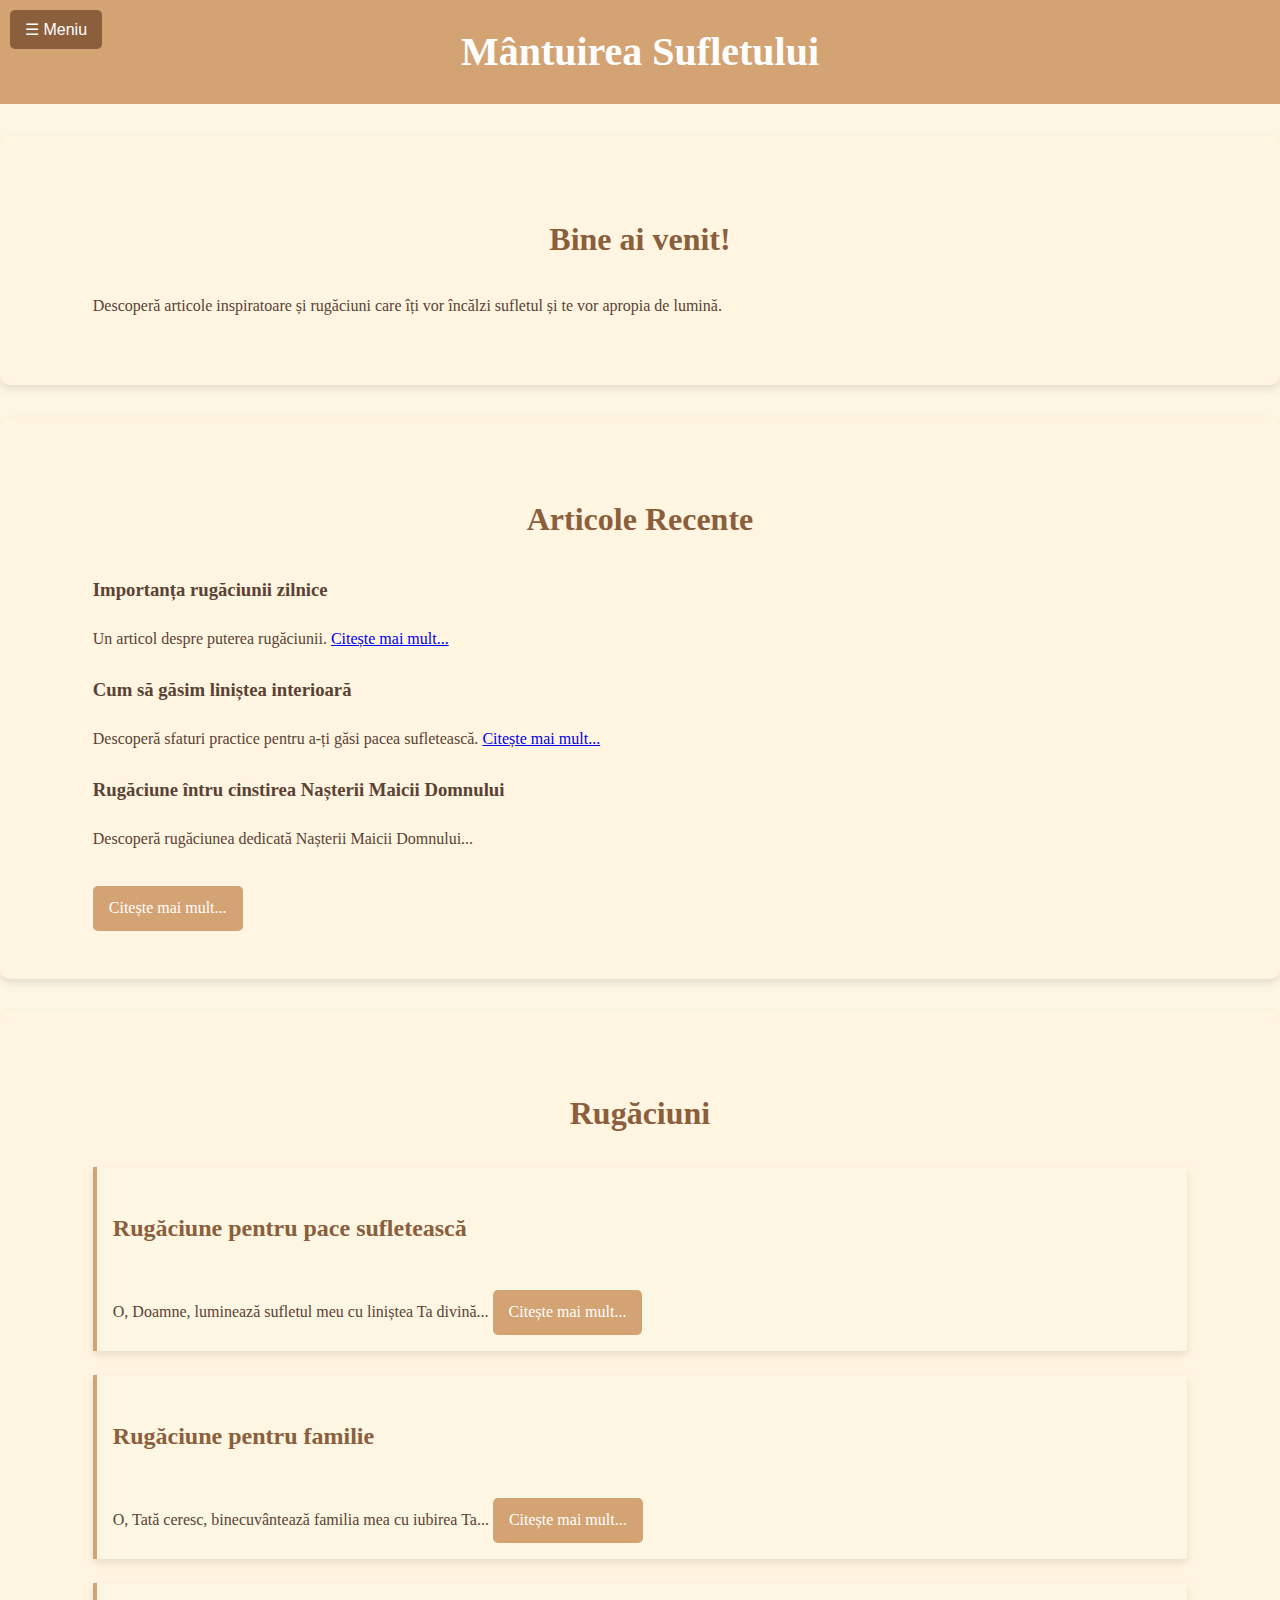
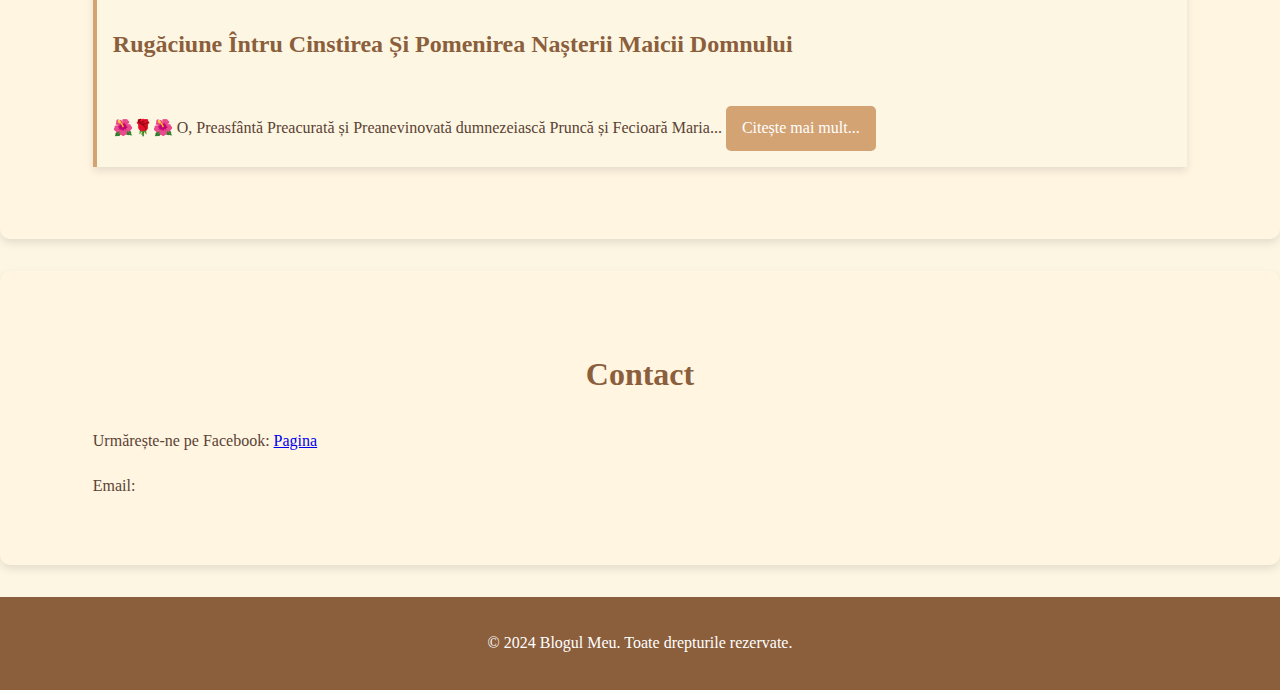
<file: index.html>
<!DOCTYPE html>
<html lang="ro">
<head>
    <meta charset="UTF-8">
    <meta name="viewport" content="width=device-width, initial-scale=1.0">
    <title>Mântuirea Sufletului</title>
    <link rel="stylesheet" href="css/styles.css">
</head>
<body>
    <header>
        <div class="menu-button">
            <button id="menu-toggle">☰ Meniu</button>
        </div>
        <h1>Mântuirea Sufletului</h1>
        <nav id="main-menu" class="hidden">
            <ul>
                <li><a href="#home">Acasă</a></li>
                <li><a href="#articole">Articole</a></li>
                <li><a href="#rugaciuni">Rugăciuni</a></li>
                <li><a href="#contact">Contact</a></li>
            </ul>
        </nav>
    </header>

    <section id="home">
        <div class="container">
            <h2>Bine ai venit!</h2>
            <p>Descoperă articole inspiratoare și rugăciuni care îți vor încălzi sufletul și te vor apropia de lumină.</p>
        </div>
    </section>

    <section id="articole">
        <div class="container">
            <h2>Articole Recente</h2>
            <article>
                <h3>Importanța rugăciunii zilnice</h3>
                <p>Un articol despre puterea rugăciunii. <a href="#">Citește mai mult...</a></p>
            </article>
            <article>
                <h3>Cum să găsim liniștea interioară</h3>
                <p>Descoperă sfaturi practice pentru a-ți găsi pacea sufletească. <a href="#">Citește mai mult...</a></p>
            </article>
            <article>
            <h3>Rugăciune întru cinstirea Nașterii Maicii Domnului</h3>
            <p>Descoperă rugăciunea dedicată Nașterii Maicii Domnului...</p>
            <a href="articolo.html" class="button">Citește mai mult...</a>
        </article>
        </div>
    </section>

    <section id="rugaciuni">
        <div class="container">
            <h2>Rugăciuni</h2>
            <div class="rugaciune">
                <h3>Rugăciune pentru pace sufletească</h3>
                <p>O, Doamne, luminează sufletul meu cu liniștea Ta divină... <a href="rugaciune-pace.html" class="button">Citește mai mult...</a></p>
            </div>
            <div class="rugaciune">
                <h3>Rugăciune pentru familie</h3>
                <p>O, Tată ceresc, binecuvântează familia mea cu iubirea Ta... <a href="rugaciune-familie.html" class="button">Citește mai mult...</a></p>
            </div>
            <div class="rugaciune">
                <h3>Rugăciune Întru Cinstirea Și Pomenirea Nașterii Maicii Domnului</h3>
                <p>
                    🌺🌹🌺 O, Preasfântă Preacurată și Preanevinovată dumnezeiască Pruncă și Fecioară Maria...
                    <a href="rugaciune-nasterea-macii-domnului.html" class="button">Citește mai mult...</a>
                </p>
            </div>
        </div>
    </section>

    <section id="contact">
        <div class="container">
            <h2>Contact</h2>
            <p>Urmărește-ne pe Facebook: <a href="https://www.facebook.com/mantuire.sufletul" target="_blank">Pagina </a></p>
            <p>Email: </p>
        </div>
    </section>

    <footer>
        <div class="container">
            <p>&copy; 2024 Blogul Meu. Toate drepturile rezervate.</p>
        </div>
    </footer>

    <!-- JavaScript -->
    <script>
        document.getElementById('menu-toggle').addEventListener('click', function() {
            document.getElementById('main-menu').classList.toggle('hidden');
        });
    </script>
</body>
</html>
</file>
<file: css/styles.css>
body {
    font-family: 'Georgia', serif;
    margin: 0;
    padding: 0;
    line-height: 1.8;
    background-color: #fdf6e3;
    color: #5a4234;
}

header {
    background: #d4a373;
    color: #fff;
    padding: 1rem 0;
    position: relative;
    text-align: center;
}

header h1 {
    font-size: 2.5rem;
    font-weight: bold;
    margin: 0;
}

.menu-button {
    position: absolute;
    top: 10px;
    left: 10px;
}

.menu-button button {
    background: #8b5e3c;
    color: #fff;
    border: none;
    padding: 10px 15px;
    border-radius: 5px;
    font-size: 1rem;
    cursor: pointer;
}

.menu-button button:hover {
    background: #6d4c2f;
}

.hidden {
    display: none;
}

nav ul {
    list-style: none;
    padding: 0;
    margin: 0;
    display: flex;
    justify-content: center;
}

nav ul li {
    margin: 0 15px;
}

nav ul li a {
    color: #fff;
    text-decoration: none;
    font-size: 1.2rem;
}

nav ul li a:hover {
    text-decoration: underline;
}

.container {
    width: 90%;
    max-width: 1200px;
    margin: auto;
    padding: 1rem 0;
}

section {
    margin: 2rem 0;
    padding: 2rem;
    border-radius: 10px;
    background: #fff5e1;
    box-shadow: 0 4px 8px rgba(0, 0, 0, 0.1);
}

section h2 {
    text-align: center;
    color: #8b5e3c;
    margin-bottom: 1.5rem;
    font-size: 2rem;
}

.rugaciune {
    margin-bottom: 1.5rem;
    padding: 1rem;
    background: #fdf6e3;
    border-left: 4px solid #d4a373;
    box-shadow: 0 4px 8px rgba(0, 0, 0, 0.1);
}

.rugaciune h3 {
    color: #8b5e3c;
    font-size: 1.5rem;
}

.rugaciune p {
    margin: 0.5rem 0 0;
}

.button {
    background: #d4a373;
    color: #fff;
    text-decoration: none;
    padding: 0.5rem 1rem;
    border-radius: 5px;
    display: inline-block;
    margin-top: 1rem;
}

.button:hover {
    background: #b68c59;
}

footer {
    text-align: center;
    background: #8b5e3c;
    color: #fff;
    padding: 1rem 0;
    margin-top: 2rem;
}

footer p {
    margin: 0;
}
/* Stili specifici per la pagina degli articoli */
main {
    background-color: #fff5e1;
    color: #5a4234;
    padding: 2rem;
    border-radius: 10px;
    box-shadow: 0 4px 8px rgba(0, 0, 0, 0.1);
}

main h2 {
    text-align: center;
    color: #8b5e3c;
    margin-bottom: 1rem;
    font-size: 2rem;
}

article {
    line-height: 1.8;
    text-align: justify;
}
</file>
